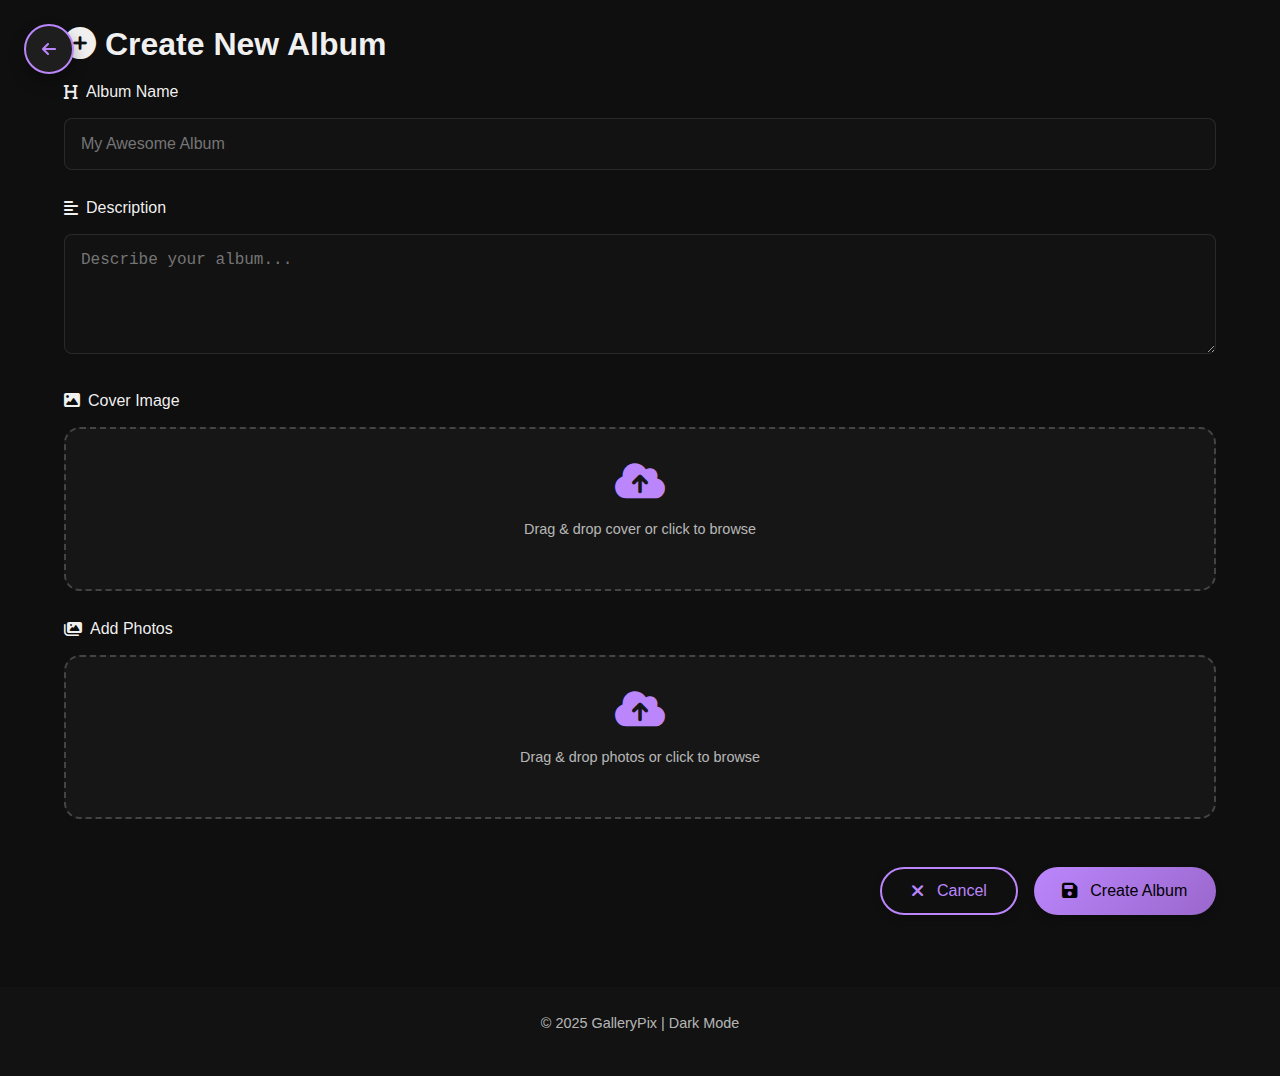
<file: create-album.html>
<!DOCTYPE html>
<html lang="en">
<head>
    <meta charset="UTF-8">
    <meta name="viewport" content="width=device-width, initial-scale=1.0">
    <title>Create Album - GalleryPix</title>
    <link rel="stylesheet" href="style.css">
    <link rel="stylesheet" href="https://cdnjs.cloudflare.com/ajax/libs/font-awesome/6.4.0/css/all.min.css">
    <meta name="theme-color" content="#0f0f0f">
</head>
<body>
    <div class="creator-container">
        <a href="index.html" class="floating-back-btn btn-glow">
            <i class="fas fa-arrow-left"></i>
        </a>
        
        <div class="creator-card">
            <h2><i class="fas fa-plus-circle"></i> Create New Album</h2>
            
            <div class="form-group">
                <label for="album-name"><i class="fas fa-heading"></i> Album Name</label>
                <input type="text" id="album-name" placeholder="My Awesome Album">
            </div>
            
            <div class="form-group">
                <label for="album-description"><i class="fas fa-align-left"></i> Description</label>
                <textarea id="album-description" placeholder="Describe your album..."></textarea>
            </div>
            
            <div class="form-group">
                <label><i class="fas fa-image"></i> Cover Image</label>
                <div class="upload-area" id="upload-area">
                    <i class="fas fa-cloud-upload-alt"></i>
                    <p>Drag & drop cover or click to browse</p>
                    <input type="file" id="cover-image" accept="image/*">
                </div>
                <div class="preview" id="preview"></div>
            </div>
            
            <div class="form-group">
                <label><i class="fas fa-images"></i> Add Photos</label>
                <div class="photo-upload-area" id="photo-upload-area">
                    <i class="fas fa-cloud-upload-alt"></i>
                    <p>Drag & drop photos or click to browse</p>
                    <input type="file" id="photos-input" multiple accept="image/*">
                </div>
                <div class="photos-preview" id="photos-preview"></div>
            </div>
            
            <div class="form-actions">
                <button id="cancel-btn" class="btn btn-outline btn-glow">
                    <i class="fas fa-times"></i>
                    <span>Cancel</span>
                </button>
                <button id="create-album-btn" class="btn btn-primary btn-glow">
                    <i class="fas fa-save"></i>
                    <span>Create Album</span>
                </button>
            </div>
        </div>
    </div>

    <footer>
        <div class="footer-content">
            <p>&copy; 2025 GalleryPix | Dark Mode</p>
        </div>
    </footer>

    <script src="script.js"></script>
</body>
</html>
</file>
<file: style.css>
/* ======================
   Enhanced GalleryPix Styles
   Complete Dark Theme with Beautiful Buttons
   ====================== */

/* Modern Dark Theme Variables */
:root {
    /* Color Palette */
    --primary: #bb86fc;
    --primary-light: #d1a7ff;
    --primary-dark: #9a67cc;
    --primary-variant: #3700b3;
    --secondary: #03dac6;
    --secondary-light: #66fff9;
    --secondary-dark: #00a895;
    --error: #cf6679;
    --success: #4caf50;
    --warning: #ff9800;
    
    /* Background Colors */
    --background: #0f0f0f;
    --surface: #1e1e1e;
    --surface-light: #2d2d2d;
    --surface-dark: #121212;
    --surface-card: #252525;
    
    /* Text Colors */
    --on-primary: #000000;
    --on-secondary: #000000;
    --on-background: #ffffff;
    --on-surface: #ffffff;
    --on-error: #000000;
    --text-primary: rgba(255, 255, 255, 0.95);
    --text-secondary: rgba(255, 255, 255, 0.7);
    --text-hint: rgba(255, 255, 255, 0.5);
    
    /* Border & Shadows */
    --border-radius: 16px;
    --border-radius-sm: 8px;
    --border-radius-lg: 24px;
    --box-shadow: 0 8px 16px rgba(0, 0, 0, 0.3);
    --box-shadow-lg: 0 12px 24px rgba(0, 0, 0, 0.4);
    --box-shadow-sm: 0 4px 8px rgba(0, 0, 0, 0.2);
    
    /* Transitions */
    --transition: all 0.3s cubic-bezier(0.25, 0.8, 0.25, 1);
    --transition-fast: all 0.15s ease;
    --transition-slow: all 0.5s cubic-bezier(0.22, 1, 0.36, 1);
}

/* Base Styles */
* {
    margin: 0;
    padding: 0;
    box-sizing: border-box;
}

html {
    scroll-behavior: smooth;
}

body {
    font-family: 'Poppins', 'Segoe UI', Roboto, Oxygen, Ubuntu, Cantarell, 'Open Sans', sans-serif;
    background-color: var(--background);
    color: var(--on-background);
    line-height: 1.7;
    min-height: 100vh;
    display: flex;
    flex-direction: column;
    -webkit-font-smoothing: antialiased;
    -moz-osx-font-smoothing: grayscale;
}

/* Typography */
h1, h2, h3, h4, h5, h6 {
    font-weight: 600;
    line-height: 1.3;
    color: var(--text-primary);
}

h1 {
    font-size: 2.5rem;
    margin-bottom: 1rem;
}

h2 {
    font-size: 2rem;
    margin-bottom: 0.8rem;
}

h3 {
    font-size: 1.5rem;
    margin-bottom: 0.6rem;
}

p {
    margin-bottom: 1rem;
    color: var(--text-secondary);
}

a {
    color: var(--primary);
    text-decoration: none;
    transition: var(--transition);
}

/* Layout Components */
.container, .creator-container, .creator-profile {
    max-width: 1200px;
    margin: 0 auto;
    padding: 1.5rem;
    flex: 1;
    width: 100%;
}

/* Header Styles */
header {
    background: linear-gradient(135deg, var(--primary-variant), var(--primary-dark));
    color: var(--on-primary);
    border-radius: var(--border-radius);
    margin: 1.5rem;
    box-shadow: var(--box-shadow);
    overflow: hidden;
    position: relative;
    z-index: 1;
}

.header-content {
    padding: 3rem 2rem;
    text-align: center;
    position: relative;
    z-index: 2;
}

header h1 {
    font-size: 2.5rem;
    margin-bottom: 0.5rem;
    text-shadow: 0 2px 4px rgba(0, 0, 0, 0.3);
}

header p {
    font-size: 1.1rem;
    opacity: 0.9;
    margin-bottom: 1.5rem;
    color: rgba(255, 255, 255, 0.9);
}

/* ======================
   Enhanced Button Styles
   ====================== */

/* Base Button Styles */
.btn {
    display: inline-flex;
    align-items: center;
    justify-content: center;
    gap: 0.8rem;
    padding: 0.8rem 1.8rem;
    border-radius: 50px;
    font-size: 1rem;
    font-weight: 500;
    cursor: pointer;
    transition: var(--transition);
    text-decoration: none;
    border: none;
    position: relative;
    overflow: hidden;
    box-shadow: var(--box-shadow-sm);
    z-index: 1;
}

.btn i {
    font-size: 1.1rem;
}

/* Button Sizes */
.btn-sm {
    padding: 0.6rem 1.2rem;
    font-size: 0.9rem;
}

.btn-lg {
    padding: 1rem 2.2rem;
    font-size: 1.1rem;
}

/* Button Variants */
.btn-primary {
    background: linear-gradient(135deg, var(--primary), var(--primary-dark));
    color: var(--on-primary);
}

.btn-primary:hover {
    background: linear-gradient(135deg, var(--primary-light), var(--primary));
    transform: translateY(-3px);
    box-shadow: 0 8px 20px rgba(187, 134, 252, 0.4);
}

.btn-secondary {
    background: rgba(255, 255, 255, 0.1);
    backdrop-filter: blur(10px);
    color: var(--on-surface);
    border: 1px solid rgba(255, 255, 255, 0.2);
}

.btn-secondary:hover {
    background: rgba(255, 255, 255, 0.2);
    transform: translateY(-3px);
    box-shadow: 0 8px 20px rgba(0, 0, 0, 0.3);
}

.btn-outline {
    background: transparent;
    color: var(--primary);
    border: 2px solid var(--primary);
}

.btn-outline:hover {
    background: rgba(187, 134, 252, 0.1);
    transform: translateY(-3px);
    box-shadow: 0 8px 20px rgba(0, 0, 0, 0.3);
}

/* Social Buttons */
.btn-github {
    background: #24292e;
    color: white;
}

.btn-github:hover {
    background: #2d3338;
    transform: translateY(-3px);
    box-shadow: 0 8px 20px rgba(0, 0, 0, 0.4);
}

.btn-instagram {
    background: linear-gradient(45deg, #405de6, #5851db, #833ab4, #c13584, #e1306c, #fd1d1d);
    color: white;
}

.btn-instagram:hover {
    background: linear-gradient(45deg, #4d68f0, #6a63e6, #9548c9, #d13d92, #f03a7a, #ff2a2a);
    transform: translateY(-3px);
    box-shadow: 0 8px 20px rgba(0, 0, 0, 0.4);
}

.btn-email {
    background: #d44638;
    color: white;
}

.btn-email:hover {
    background: #e04b3c;
    transform: translateY(-3px);
    box-shadow: 0 8px 20px rgba(0, 0, 0, 0.4);
}

.btn-whatsapp {
    background: #25d366;
    color: white;
}

.btn-whatsapp:hover {
    background: #2be576;
    transform: translateY(-3px);
    box-shadow: 0 8px 20px rgba(0, 0, 0, 0.4);
}

/* Icon Button */
.btn-icon {
    width: 40px;
    height: 40px;
    border-radius: 50%;
    display: flex;
    align-items: center;
    justify-content: center;
    padding: 0;
}

/* Glow Effect */
.btn-glow {
    position: relative;
}

.btn-glow::after {
    content: '';
    position: absolute;
    top: 0;
    left: 0;
    right: 0;
    bottom: 0;
    border-radius: 50px;
    background: linear-gradient(135deg, 
        rgba(255, 255, 255, 0.3), 
        rgba(255, 255, 255, 0.1));
    opacity: 0;
    z-index: -1;
    transition: var(--transition);
}

.btn-glow:hover::after {
    opacity: 1;
}

/* Ripple Effect */
.btn-ripple {
    position: relative;
    overflow: hidden;
}

.btn-ripple::after {
    content: '';
    position: absolute;
    top: 50%;
    left: 50%;
    width: 5px;
    height: 5px;
    background: rgba(255, 255, 255, 0.5);
    opacity: 0;
    border-radius: 100%;
    transform: scale(1, 1) translate(-50%, -50%);
    transform-origin: 50% 50%;
}

.btn-ripple:focus:not(:active)::after {
    animation: ripple 0.6s ease-out;
}

@keyframes ripple {
    0% {
        transform: scale(0, 0);
        opacity: 0.5;
    }
    100% {
        transform: scale(20, 20);
        opacity: 0;
    }
}

/* Floating Back Button */
.floating-back-btn {
    position: fixed;
    top: 1.5rem;
    left: 1.5rem;
    width: 50px;
    height: 50px;
    border-radius: 50%;
    background: var(--surface);
    color: var(--primary);
    display: flex;
    align-items: center;
    justify-content: center;
    text-decoration: none;
    box-shadow: var(--box-shadow);
    z-index: 100;
    transition: var(--transition);
    border: 2px solid var(--primary);
}

.floating-back-btn:hover {
    background: var(--primary);
    color: var(--on-primary);
    transform: translateY(-3px) scale(1.1);
    box-shadow: 0 10px 25px rgba(187, 134, 252, 0.4);
}

/* Header Buttons */
.header-buttons {
    display: flex;
    gap: 1rem;
    justify-content: center;
    flex-wrap: wrap;
    margin-top: 1.5rem;
}

/* Form Elements */
.form-group {
    margin-bottom: 1.5rem;
}

.form-group label {
    display: block;
    margin-bottom: 0.8rem;
    font-weight: 500;
    color: var(--text-primary);
    display: flex;
    align-items: center;
    gap: 0.5rem;
}

.form-group input[type="text"],
.form-group textarea,
.form-group select {
    width: 100%;
    padding: 1rem;
    border: 1px solid rgba(255, 255, 255, 0.1);
    border-radius: var(--border-radius-sm);
    font-size: 1rem;
    transition: var(--transition);
    background-color: var(--surface-dark);
    color: var(--on-surface);
}

.form-group input[type="text"]:focus,
.form-group textarea:focus,
.form-group select:focus {
    outline: none;
    border-color: var(--primary);
    box-shadow: 0 0 0 2px rgba(187, 134, 252, 0.2);
}

.form-group textarea {
    min-height: 120px;
    resize: vertical;
}

.form-actions {
    display: flex;
    gap: 1rem;
    justify-content: flex-end;
    margin-top: 2rem;
}

/* Upload Areas */
.upload-area, .photo-upload-area {
    border: 2px dashed rgba(255, 255, 255, 0.2);
    border-radius: var(--border-radius);
    padding: 2rem;
    text-align: center;
    cursor: pointer;
    transition: var(--transition);
    position: relative;
    background-color: rgba(255, 255, 255, 0.03);
}

.upload-area:hover, .photo-upload-area:hover {
    border-color: var(--primary);
    background-color: rgba(187, 134, 252, 0.05);
}

.upload-area i, .photo-upload-area i {
    font-size: 2.5rem;
    color: var(--primary);
    margin-bottom: 1rem;
}

.upload-area p, .photo-upload-area p {
    color: var(--text-secondary);
    font-size: 0.9rem;
}

.upload-area input, .photo-upload-area input {
    position: absolute;
    width: 100%;
    height: 100%;
    top: 0;
    left: 0;
    opacity: 0;
    cursor: pointer;
}

.preview {
    margin-top: 1rem;
    display: none;
}

.preview img {
    max-width: 100%;
    max-height: 200px;
    border-radius: var(--border-radius-sm);
    display: block;
    margin: 0 auto;
    box-shadow: var(--box-shadow);
}

/* Photos Preview */
.photos-preview {
    display: grid;
    grid-template-columns: repeat(auto-fill, minmax(120px, 1fr));
    gap: 1rem;
    margin-top: 1rem;
}

.photo-thumbnail {
    position: relative;
    border-radius: var(--border-radius-sm);
    overflow: hidden;
    height: 120px;
    box-shadow: var(--box-shadow-sm);
    transition: var(--transition);
}

.photo-thumbnail:hover {
    transform: translateY(-3px);
    box-shadow: var(--box-shadow);
}

.photo-thumbnail img {
    width: 100%;
    height: 100%;
    object-fit: cover;
}

.photo-thumbnail .remove-photo {
    position: absolute;
    top: 5px;
    right: 5px;
    background: rgba(207, 102, 121, 0.9);
    color: white;
    width: 25px;
    height: 25px;
    border-radius: 50%;
    display: flex;
    align-items: center;
    justify-content: center;
    font-size: 0.8rem;
    cursor: pointer;
    opacity: 0;
    transition: var(--transition);
}

.photo-thumbnail:hover .remove-photo {
    opacity: 1;
}

/* Search and Sort */
.search-container {
    display: flex;
    flex-wrap: wrap;
    gap: 1rem;
    margin: 1.5rem;
    align-items: center;
}

.search-bar {
    flex: 1;
    min-width: 250px;
    display: flex;
    background-color: var(--surface);
    border-radius: 50px;
    overflow: hidden;
    box-shadow: var(--box-shadow-sm);
}

.search-bar input {
    flex: 1;
    padding: 0.8rem 1.5rem;
    border: none;
    outline: none;
    font-size: 1rem;
    background-color: transparent;
    color: var(--on-surface);
}

.search-bar button {
    padding: 0 1.5rem;
    background-color: var(--primary);
    color: var(--on-primary);
    border: none;
    cursor: pointer;
    transition: var(--transition);
}

.search-bar button:hover {
    background-color: var(--primary-dark);
}

.sort-options select {
    padding: 0.8rem 1.5rem;
    border-radius: 50px;
    border: none;
    background-color: var(--surface);
    color: var(--on-surface);
    font-size: 1rem;
    cursor: pointer;
    box-shadow: var(--box-shadow-sm);
    outline: none;
    transition: var(--transition);
}

.sort-options select:hover {
    background-color: var(--surface-light);
}

/* Albums Container */
.albums-container {
    display: grid;
    grid-template-columns: repeat(auto-fill, minmax(280px, 1fr));
    gap: 1.5rem;
    padding: 1.5rem;
}

.album-card {
    background: var(--surface-card);
    border-radius: var(--border-radius);
    overflow: hidden;
    box-shadow: var(--box-shadow-sm);
    transition: var(--transition);
    position: relative;
}

.album-card:hover {
    transform: translateY(-5px);
    box-shadow: var(--box-shadow-lg);
}

.album-cover {
    height: 200px;
    background-size: cover;
    background-position: center;
    position: relative;
}

.album-overlay {
    position: absolute;
    top: 0;
    left: 0;
    right: 0;
    bottom: 0;
    background: rgba(0, 0, 0, 0.5);
    display: flex;
    align-items: center;
    justify-content: center;
    opacity: 0;
    transition: var(--transition);
}

.album-card:hover .album-overlay {
    opacity: 1;
}

.album-actions {
    display: flex;
    gap: 1rem;
}

.album-actions button {
    width: 40px;
    height: 40px;
    border-radius: 50%;
    border: none;
    background: rgba(255, 255, 255, 0.9);
    color: var(--dark-color);
    cursor: pointer;
    transition: var(--transition);
    display: flex;
    align-items: center;
    justify-content: center;
}

.album-actions button:hover {
    transform: scale(1.1);
}

.album-actions button.delete-btn:hover {
    color: var(--error);
}

.album-actions button.download-btn:hover {
    color: var(--success);
}

.album-info {
    padding: 1.5rem;
}

.album-info h3 {
    margin-bottom: 0.5rem;
    color: var(--text-primary);
    font-size: 1.2rem;
}

.album-info p {
    color: var(--text-secondary);
    font-size: 0.9rem;
    margin-bottom: 1rem;
    display: -webkit-box;
    -webkit-line-clamp: 2;
    -webkit-box-orient: vertical;
    overflow: hidden;
}

.album-stats {
    display: flex;
    justify-content: space-between;
    color: var(--text-hint);
    font-size: 0.8rem;
}

/* Creator Profile Page */
.creator-profile {
    position: relative;
}

.profile-card {
    background: var(--surface);
    border-radius: var(--border-radius-lg);
    overflow: hidden;
    box-shadow: var(--box-shadow-lg);
    margin-top: 3rem;
}

.profile-header {
    position: relative;
    padding: 2rem 1.5rem;
    text-align: center;
    overflow: hidden;
}

.profile-bg-animation {
    position: absolute;
    top: 0;
    left: 0;
    right: 0;
    bottom: 0;
    background: linear-gradient(135deg, var(--primary-variant), var(--primary-dark));
    z-index: 1;
    animation: gradientShift 8s ease infinite;
    background-size: 200% 200%;
}

@keyframes gradientShift {
    0% { background-position: 0% 50%; }
    50% { background-position: 100% 50%; }
    100% { background-position: 0% 50%; }
}

.profile-content {
    position: relative;
    z-index: 2;
}

.profile-img-container {
    position: relative;
    width: 150px;
    height: 150px;
    margin: 0 auto 1.5rem;
}

.profile-img {
    width: 100%;
    height: 100%;
    border-radius: 50%;
    object-fit: cover;
    border: 4px solid var(--surface);
    box-shadow: var(--box-shadow);
    position: relative;
    z-index: 2;
}

.profile-img-border {
    position: absolute;
    top: -6px;
    left: -6px;
    right: -6px;
    bottom: -6px;
    border-radius: 50%;
    background: linear-gradient(45deg, var(--primary), var(--secondary));
    z-index: 1;
    animation: rotateBorder 6s linear infinite;
}

@keyframes rotateBorder {
    0% { transform: rotate(0deg); }
    100% { transform: rotate(360deg); }
}

.profile-header h1 {
    font-size: 2.2rem;
    margin-bottom: 0.5rem;
    color: var(--on-background);
    text-shadow: 0 2px 4px rgba(0, 0, 0, 0.3);
}

.tagline {
    font-size: 1.1rem;
    color: rgba(255, 255, 255, 0.9);
    margin-bottom: 2rem;
    font-weight: 300;
    letter-spacing: 0.5px;
}

.profile-stats {
    display: flex;
    justify-content: center;
    gap: 2rem;
    margin-top: 2rem;
    flex-wrap: wrap;
}

.stat-item {
    background: rgba(255, 255, 255, 0.1);
    backdrop-filter: blur(10px);
    padding: 1rem 1.5rem;
    border-radius: var(--border-radius);
    min-width: 100px;
    text-align: center;
    box-shadow: 0 4px 8px rgba(0, 0, 0, 0.2);
    transition: var(--transition);
}

.stat-item:hover {
    transform: translateY(-5px);
    box-shadow: 0 8px 16px rgba(0, 0, 0, 0.3);
}

.stat-number {
    font-size: 1.8rem;
    font-weight: 700;
    color: var(--primary);
    margin-bottom: 0.3rem;
}

.stat-label {
    font-size: 0.9rem;
    color: rgba(255, 255, 255, 0.8);
    text-transform: uppercase;
    letter-spacing: 1px;
}

.profile-body {
    padding: 2rem;
}

.section-card {
    background: var(--surface-light);
    border-radius: var(--border-radius);
    padding: 1.5rem;
    margin-bottom: 2rem;
    box-shadow: var(--box-shadow);
    transition: var(--transition);
}

.section-card:hover {
    transform: translateY(-5px);
    box-shadow: var(--box-shadow-lg);
}

.section-header {
    display: flex;
    align-items: center;
    gap: 1rem;
    margin-bottom: 1.5rem;
    padding-bottom: 0.5rem;
    border-bottom: 1px solid rgba(255, 255, 255, 0.1);
}

.section-header i {
    font-size: 1.5rem;
    color: var(--primary);
    background: rgba(187, 134, 252, 0.1);
    width: 50px;
    height: 50px;
    border-radius: 50%;
    display: flex;
    align-items: center;
    justify-content: center;
}

.section-header h2 {
    font-size: 1.5rem;
    font-weight: 600;
    color: var(--on-surface);
}

.section-content {
    color: rgba(255, 255, 255, 0.8);
    line-height: 1.8;
}

.section-content p {
    margin-bottom: 1rem;
}

.skills-grid {
    display: grid;
    grid-template-columns: repeat(auto-fill, minmax(250px, 1fr));
    gap: 1.5rem;
    margin-top: 1.5rem;
}

.skill-item {
    display: flex;
    align-items: center;
    gap: 1rem;
    padding: 1rem;
    background: var(--surface-dark);
    border-radius: var(--border-radius-sm);
    transition: var(--transition);
}

.skill-item:hover {
    background: rgba(187, 134, 252, 0.05);
    transform: translateX(5px);
}

.skill-icon {
    font-size: 1.8rem;
    color: var(--primary);
    width: 50px;
    height: 50px;
    border-radius: 50%;
    display: flex;
    align-items: center;
    justify-content: center;
    background: rgba(187, 134, 252, 0.1);
}

.skill-info {
    flex: 1;
}

.skill-info h3 {
    font-size: 1rem;
    font-weight: 500;
    margin-bottom: 0.5rem;
    color: var(--on-surface);
}

.skill-bar {
    height: 6px;
    background: rgba(255, 255, 255, 0.1);
    border-radius: 3px;
    overflow: hidden;
}

.skill-level {
    height: 100%;
    background: linear-gradient(90deg, var(--primary), var(--secondary));
    border-radius: 3px;
    transition: width 1.5s ease-out;
}

.contact-buttons {
    display: grid;
    grid-template-columns: repeat(auto-fill, minmax(200px, 1fr));
    gap: 1rem;
    margin-top: 2rem;
}

/* Footer */
footer {
    background: var(--surface-dark);
    padding: 1.5rem;
    margin-top: 3rem;
}

.footer-content {
    max-width: 1200px;
    margin: 0 auto;
    text-align: center;
}

footer p {
    color: rgba(255, 255, 255, 0.7);
    font-size: 0.9rem;
}

.pulse {
    animation: pulse 1.5s infinite;
}

@keyframes pulse {
    0% { transform: scale(1); }
    50% { transform: scale(1.1); }
    100% { transform: scale(1); }
}

/* Toast Notifications */
.toast {
    position: fixed;
    bottom: 20px;
    left: 50%;
    transform: translateX(-50%);
    background-color: var(--primary);
    color: var(--on-primary);
    padding: 12px 24px;
    border-radius: 50px;
    box-shadow: 0 4px 15px rgba(0, 0, 0, 0.3);
    z-index: 1000;
    opacity: 0;
    transition: opacity 0.3s;
}

.toast.show {
    opacity: 1;
}

.error-message {
    position: fixed;
    top: 20px;
    left: 50%;
    transform: translateX(-50%);
    background-color: var(--error);
    color: var(--on-error);
    padding: 12px 24px;
    border-radius: var(--border-radius);
    box-shadow: var(--box-shadow);
    z-index: 1000;
    opacity: 0;
    transition: opacity 0.3s;
    max-width: 90%;
    text-align: center;
}

.error-message.show {
    opacity: 1;
}

.empty-message {
    text-align: center;
    color: rgba(255, 255, 255, 0.5);
    font-style: italic;
    padding: 1rem;
}

/* Responsive Styles */
@media (max-width: 768px) {
    .container, .creator-container, .creator-profile {
        padding: 1rem;
    }
    
    header {
        margin: 1rem;
    }
    
    .header-content {
        padding: 2rem 1rem;
    }
    
    header h1 {
        font-size: 2rem;
    }
    
    .profile-stats {
        gap: 1rem;
    }
    
    .stat-item {
        min-width: 80px;
        padding: 0.8rem 1rem;
    }
    
    .stat-number {
        font-size: 1.5rem;
    }
    
    .skills-grid {
        grid-template-columns: 1fr;
    }
    
    .contact-buttons {
        grid-template-columns: 1fr;
    }
    
    .form-actions {
        flex-direction: column;
    }
    
    .btn {
        width: 100%;
    }
}

@media (max-width: 480px) {
    h1 {
        font-size: 1.8rem;
    }
    
    .profile-header h1 {
        font-size: 1.8rem;
    }
    
    .tagline {
        font-size: 1rem;
    }
    
    .profile-img-container {
        width: 120px;
        height: 120px;
    }
    
    .floating-back-btn {
        width: 40px;
        height: 40px;
        top: 1rem;
        left: 1rem;
    }
    
    .section-header {
        flex-direction: column;
        text-align: center;
        gap: 0.5rem;
    }
    
    .section-header i {
        width: 40px;
        height: 40px;
        font-size: 1.2rem;
    }
    
    .search-container {
        flex-direction: column;
    }
    
    .search-bar, .sort-options select {
        width: 100%;
    }
    
    .header-buttons {
        flex-direction: column;
        align-items: stretch;
    }
    
    .toast, .error-message {
        width: 90%;
        text-align: center;
    }
}

/* Mobile Specific Enhancements */
@media (hover: none) {
    .album-card:hover {
        transform: none;
        box-shadow: var(--box-shadow);
    }
    
    .album-overlay {
        opacity: 1;
        background: rgba(0, 0, 0, 0.7);
    }
    
    .btn:hover, .social-link:hover, .app-link:hover {
        transform: none;
    }
}
</file>
